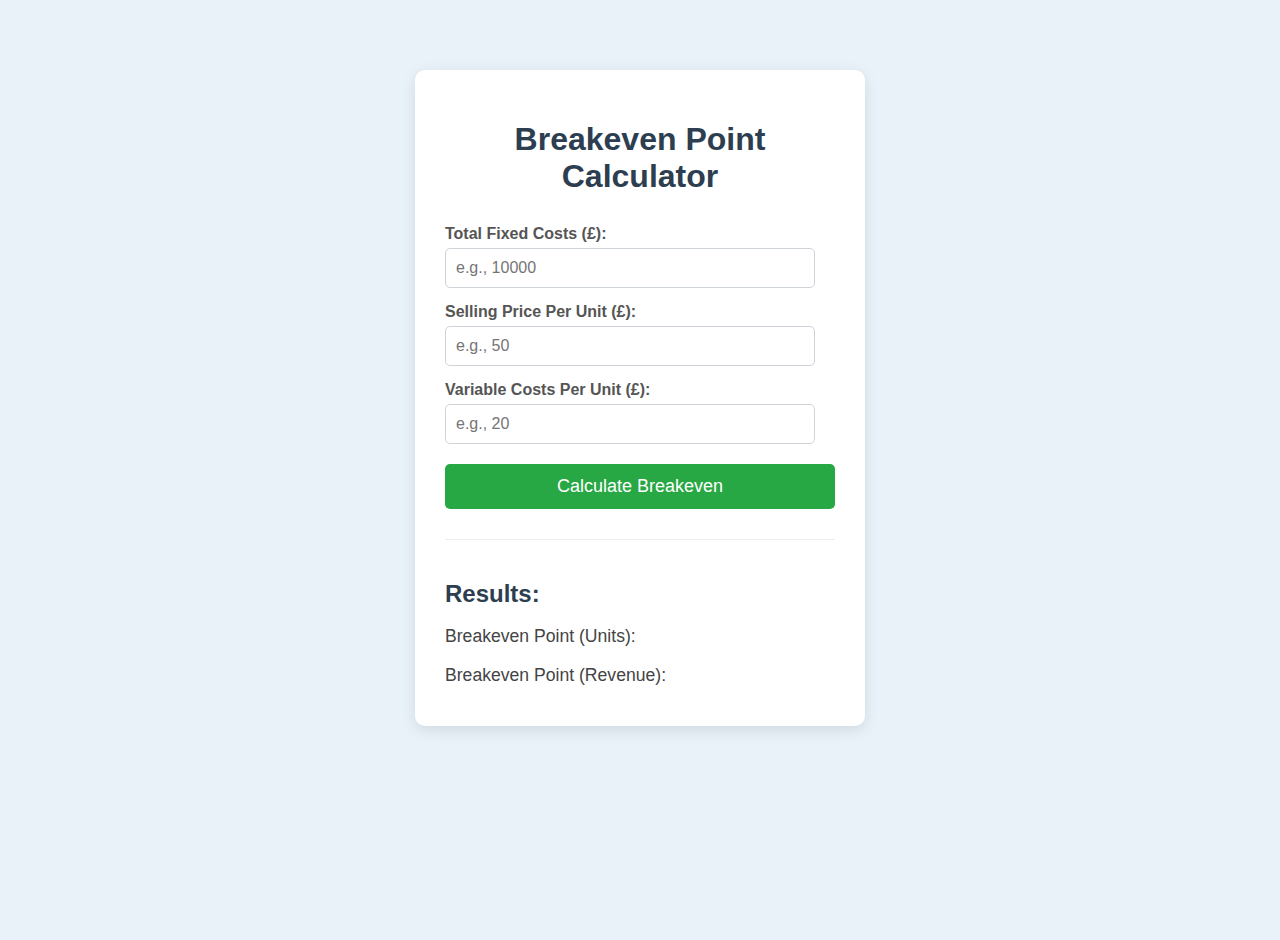
<file: index.html>
<!DOCTYPE html>
<html lang="en">
<head>
    <meta charset="UTF-8">
    <meta name="viewport" content="width=device-width, initial-scale=1.0">
    <title>Breakeven Calculator</title>
    <link rel="stylesheet" href="style.css">
</head>
<body>
    <div class="container">
        <h1>Breakeven Point Calculator</h1>

        <div class="input-group">
            <label for="fixedCosts">Total Fixed Costs (£):</label>
            <input type="number" id="fixedCosts" placeholder="e.g., 10000" step="0.01" required>
        </div>

        <div class="input-group">
            <label for="pricePerUnit">Selling Price Per Unit (£):</label>
            <input type="number" id="pricePerUnit" placeholder="e.g., 50" step="0.01" required>
        </div>

        <div class="input-group">
            <label for="variableCostsPerUnit">Variable Costs Per Unit (£):</label>
            <input type="number" id="variableCostsPerUnit" placeholder="e.g., 20" step="0.01" required>
        </div>

        <button onclick="calculateBreakeven()">Calculate Breakeven</button>

        <div class="results">
            <h2>Results:</h2>
            <p>Breakeven Point (Units): <span id="breakevenUnits"></span></p>
            <p>Breakeven Point (Revenue): <span id="breakevenRevenue"></span></p>
            <p class="error-message" id="errorMessage"></p>
        </div>
    </div>

    <script src="script.js"></script>
</body>
</html>
</file>
<file: style.css>
body {
    font-family: 'Segoe UI', Tahoma, Geneva, Verdana, sans-serif;
    margin: 0;
    padding: 20px;
    background-color: #e9f2f9; /* Light blue background */
    display: flex;
    justify-content: center;
    align-items: flex-start; /* Align items to the top */
    min-height: 100vh; /* Ensure it takes full viewport height */
    color: #333;
}

.container {
    background-color: #ffffff;
    padding: 30px;
    border-radius: 10px;
    box-shadow: 0 4px 15px rgba(0, 0, 0, 0.1);
    width: 100%;
    max-width: 450px;
    box-sizing: border-box; /* Include padding in width */
    margin-top: 50px; /* Space from the top */
}

h1 {
    text-align: center;
    color: #2c3e50; /* Darker blue for heading */
    margin-bottom: 30px;
}

.input-group {
    margin-bottom: 15px;
}

label {
    display: block;
    margin-bottom: 5px;
    font-weight: bold;
    color: #555;
}

input[type="number"] {
    width: calc(100% - 20px); /* Adjust for padding */
    padding: 10px;
    border: 1px solid #ced4da;
    border-radius: 5px;
    font-size: 16px;
    box-sizing: border-box;
}

input[type="number"]:focus {
    border-color: #007bff;
    outline: none;
    box-shadow: 0 0 0 0.2rem rgba(0, 123, 255, 0.25);
}

button {
    display: block;
    width: 100%;
    padding: 12px;
    background-color: #28a745; /* Green button */
    color: white;
    border: none;
    border-radius: 5px;
    font-size: 18px;
    cursor: pointer;
    margin-top: 20px;
    transition: background-color 0.2s ease;
}

button:hover {
    background-color: #218838; /* Darker green on hover */
}

.results {
    margin-top: 30px;
    padding-top: 20px;
    border-top: 1px solid #eee;
}

.results h2 {
    color: #2c3e50;
    margin-bottom: 15px;
}

.results p {
    font-size: 1.1em;
    margin-bottom: 10px;
    color: #444;
}

.results span {
    font-weight: bold;
    color: #007bff; /* Blue for results */
}

.error-message {
    color: #dc3545; /* Red for error messages */
    font-weight: bold;
    margin-top: 10px;
    text-align: center;
}
</file>
